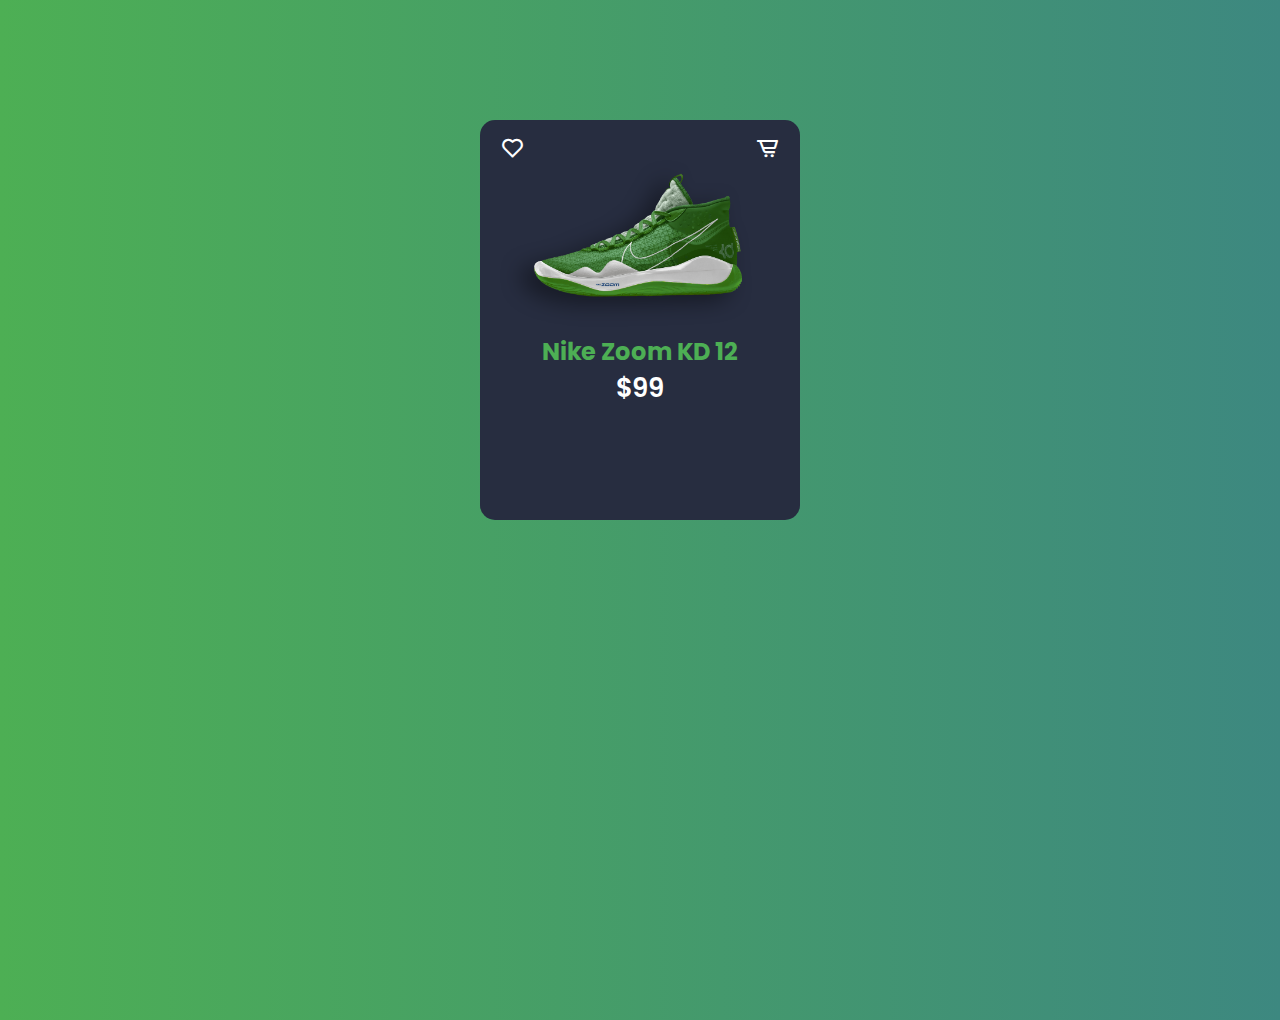
<file: product card/index.html>
<!DOCTYPE html>
<html lang="en">
	<head>
		<meta charset="UTF-8" />
		<meta http-equiv="X-UA-Compatible" content="IE=edge" />
		<meta name="viewport" content="width=device-width, initial-scale=1.0" />
		<title>Product Card</title>
		<link href='https://unpkg.com/boxicons@2.0.9/css/boxicons.min.css' rel='stylesheet'>
		<link rel="stylesheet" href="style.css" />
	</head>
	<body>
		<div class="card">
			<span class="like"><i class='bx bx-heart'></i></span>
			<span class="cart"><i class='bx bx-cart-alt' ></i></span>
			<div class="card__img">
				<img src="Nike Zoom KD 12.png" alt="" />
			</div>
			<h2 class="card__title">Nike Zoom KD 12</h2>
			<p class="card__price">$99</p>
			<div class="card__size">
				<h3>Size:</h3>
				<span>6</span>
				<span>7</span>
				<span>8</span>
				<span>9</span>
			</div>
			<div class="card__color">
				<h3>Color:</h3>
				<span class="green"></span>
				<span class="red"></span>
				<span class="black"></span>
			</div>
			<div class="card__action">
				<button>Buy now</button>
				<button>Add cart</button>
			</div>
		</div>
	</body>
</html>
</file>
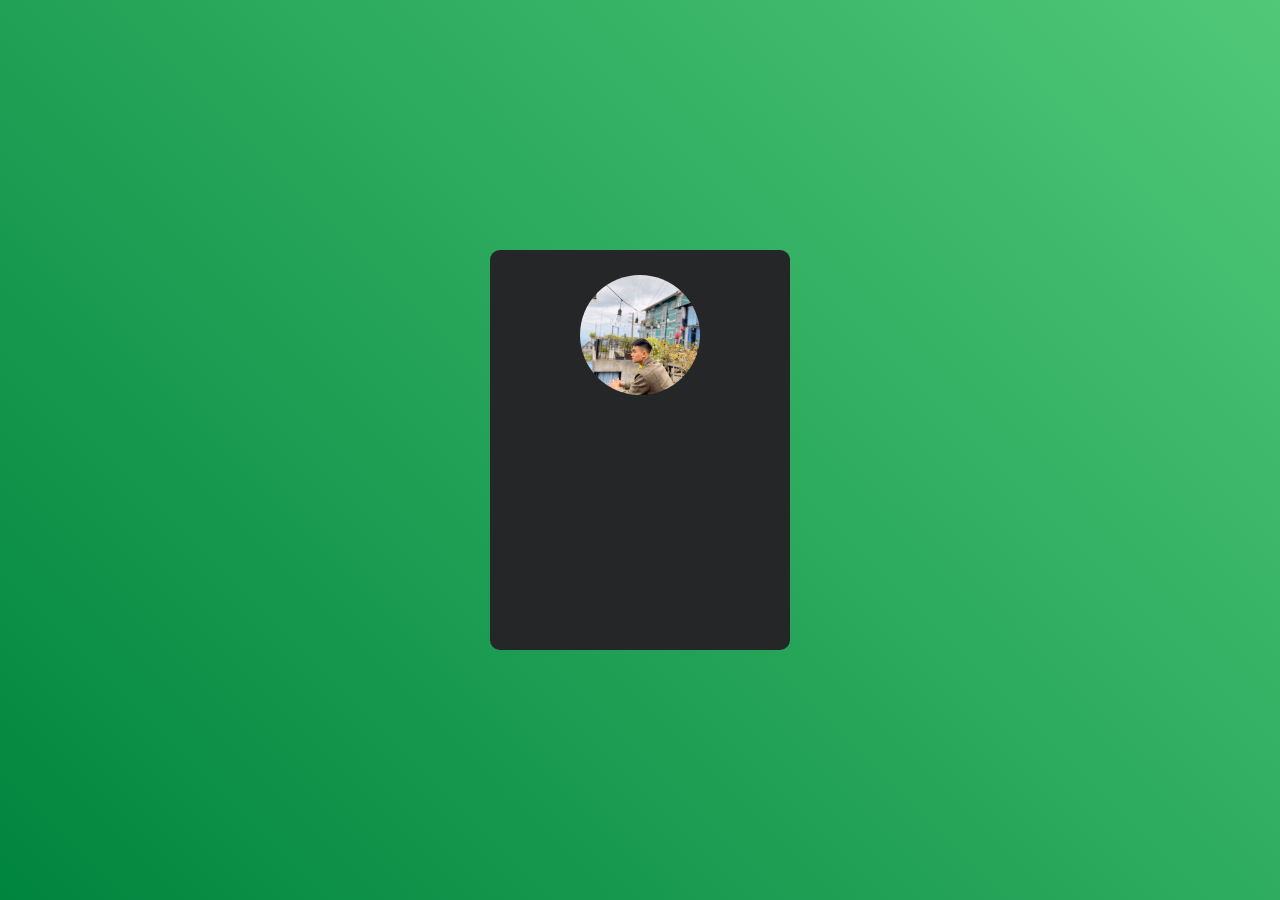
<file: profile card/index.html>
<!DOCTYPE html>
<html lang="en">
  <head>
    <meta charset="UTF-8" />
    <meta http-equiv="X-UA-Compatible" content="IE=edge" />
    <meta name="viewport" content="width=device-width, initial-scale=1.0" />
    <title>Profile Card</title>
    <link
      rel="stylesheet"
      href="https://cdnjs.cloudflare.com/ajax/libs/font-awesome/6.0.0-beta2/css/all.min.css"
      integrity="sha512-YWzhKL2whUzgiheMoBFwW8CKV4qpHQAEuvilg9FAn5VJUDwKZZxkJNuGM4XkWuk94WCrrwslk8yWNGmY1EduTA=="
      crossorigin="anonymous"
      referrerpolicy="no-referrer"
    />
    <link rel="stylesheet" href="style.css" />
</head>
<body>
    <div class="card">
        <div class="card__img">
            <img src="aNam.jpg" alt="">
            <h2></h2>
            <p></p>
            <div class="Social">
                <a href="">
                    <i class="fab fa-facebook"></i>
                </a>
                <a href="">
                    <i class="fab fa-youtube"></i>
                </a>
                <a href="">
                    <i class="fab fa-tiktok"></i>
                </a>
                <a href="">
                    <i class="fab fa-instagram"></i>
                </a>
            </div>
            <button>Contact Me</button>
        </div>
    </div>
</body>
</html>
</file>
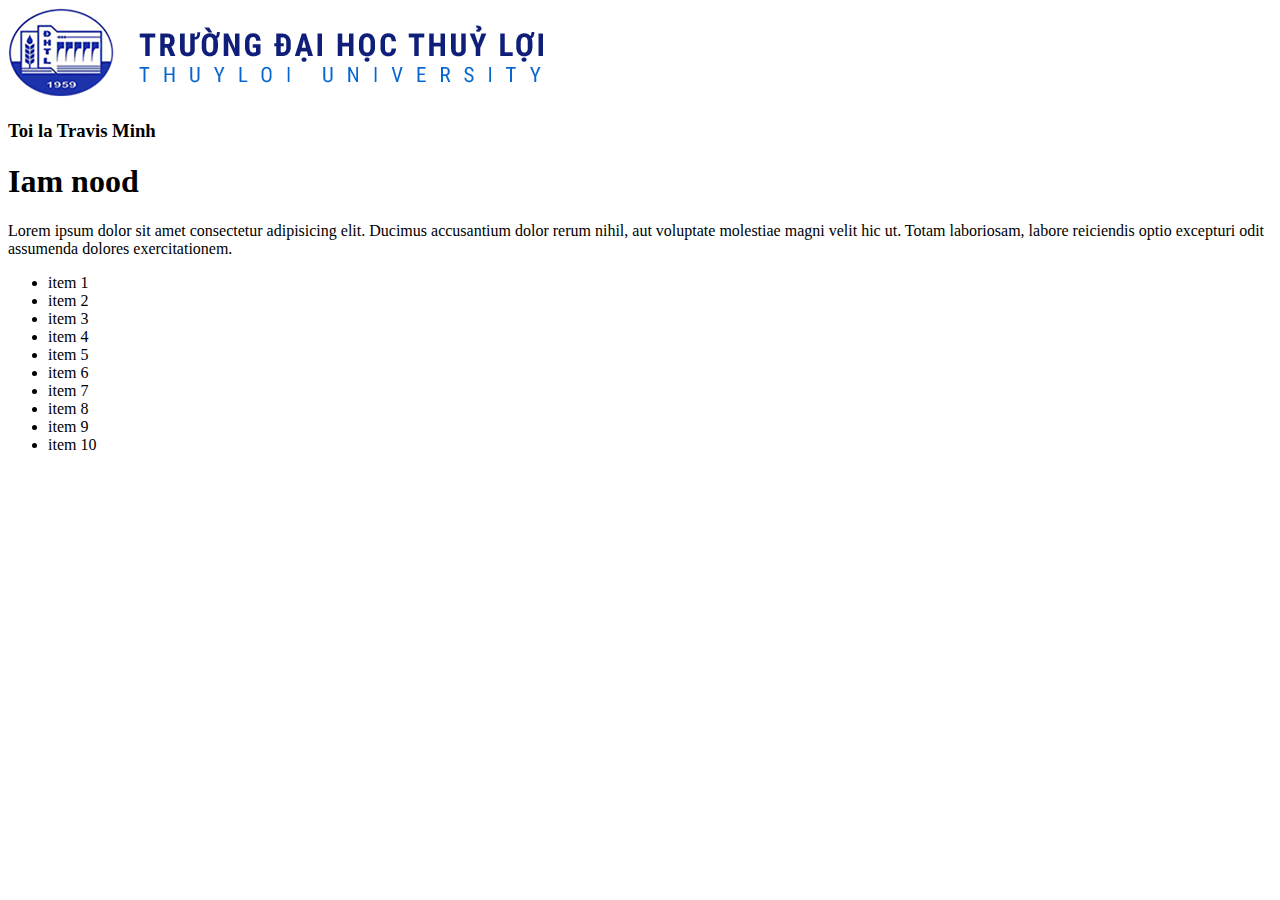
<file: project01/index.html>
<!DOCTYPE html>
<html lang="en">

<head>
    <meta charset="UTF-8">
    <meta name="viewport" content="width=, initial-scale=1.0">
    <title>Document</title>
</head>

<body>
    <img src="images/logo.png" alt="">
    <h3>Toi la Travis Minh</h3>
    <h1>Iam nood</h1>
    
    <p>Lorem ipsum dolor sit amet consectetur adipisicing elit. Ducimus accusantium dolor rerum nihil, aut voluptate
        molestiae magni velit hic ut. Totam laboriosam, labore reiciendis optio excepturi odit assumenda dolores
        exercitationem.</p>
    <ul>
        <li>item 1</li>
        <li>item 2</li>
        <li>item 3</li>
        <li>item 4</li>
        <li>item 5</li>
        
        <li>item 6</li>
        <li>item 7</li>
        <li>item 8</li>
        <li>item 9</li>
        <li>item 10</li>
    </ul>    
</body>

</html>
</file>
<file: product card/style.css>
@import url('https://fonts.googleapis.com/css2?family=Poppins:wght@400;500;600&display=swap');

:root {
	--primary-color: #4daf54;
}

* {
	padding: 0;
	margin: 0;
	box-sizing: border-box;
}

body {
	font-family: 'Poppins', sans-serif;
	height: 100vh;
	background-image: linear-gradient(to right, #4daf54, #3d8880);
	overflow: hidden;
}

.card {
	margin: 120px auto;
	width: 320px;
	height: 400px;
	background-color: #272d40;
	border-radius: 15px;
	padding: 40px 20px;
	color: white;
	position: relative;
}

.card__img {
	width: 90%;
	transition: 0.5s;
}

img {
	width: 100%;
	height: 100%;
	object-fit: cover;
	object-position: center;
}

.card:hover .card__img {
	transform: translateY(-90px) rotate(-20deg);
}

.card__title {
	color: var(--primary-color);
	transition: 0.5s;
	text-align: center;
}

.card__price {
	font-weight: 600;
	font-size: 26px;
	transition: 0.5s;
	text-align: center;
}

.card:hover .card__title {
	transform: translate(-40px, -72px);
}

.card:hover .card__price {
	transform: translate(-112px, -72px);
}

.card__size,
.card__color,
.card__action {
	opacity: 0;
	visibility: hidden;
	transition: 0.5s;
}

.card__size {
	margin-top: 100px;
}

.card:hover .card__size {
	margin-top: -30px;
}

.card:hover .card__size,
.card:hover .card__color,
.card:hover .card__action {
	transition-delay: 0.2s;
	opacity: 1;
	visibility: visible;
}

.card__size,
.card__color {
	display: flex;
	align-items: center;
	margin-bottom: 15px;
}

.card__size h3,
.card__color h3 {
	font-weight: unset;
	margin-right: 12px;
}

.card__size span {
	padding: 2px 10px;
	background-color: #dadada;
	margin: 0 5px;
	border-radius: 5px;
	color: #272d40;
	cursor: pointer;
}

.card__color span {
	width: 20px;
	height: 20px;
	border-radius: 50%;
	margin: 0 5px;
    cursor: pointer;
}

.card__color span.green {
	background-color: green;
}
.card__color span.red {
	background-color: red;
}
.card__color span.black {
	background-color: black;
}

.card__action button {
	padding: 10px 20px;
	outline: none;
	border: none;
	background-color: var(--primary-color);
	border-radius: 5px;
	cursor: pointer;
	color: white;
	margin-right: 7px;
	font-weight: 600;
	transition: 0.25s;
}

.card__action button:hover {
	transform: scale(0.9);
}


.like, .cart {
	font-size: 25px;
	position: absolute;
	top: 12px;
	left: 20px;
	cursor: pointer;
	z-index: 2;
}

.cart {
	left: unset;
	right: 20px;
}
</file>
<file: profile card/style.css>
:root{
    --primary-color:: #f2726a;
}
*{

    margin: 0;
    padding: 0;
    box-sizing: border-box;
}
body{
    background: linear-gradient(45deg, #00853e, #50c878);
    height: 100vh;
    display: flex;
    justify-content: center;
    align-items: center;
    font-family: "Poppins";
    color: white;
}
.card{
    background: #242628;
    width: 300px;
    height: 400px;


    border-radius: 10px;
    text-align: center;


}
img {
    object-fit: cover;
    width: 100%;
    height: 100%;
    object-position: center;
}

.card__img{
    width: 120px;
    height: 120px;
    border: 4px solid var(--primary-color);
    border-radius: 50%;
    overflow: hidden;
    margin: 25px auto;
}
</file>
